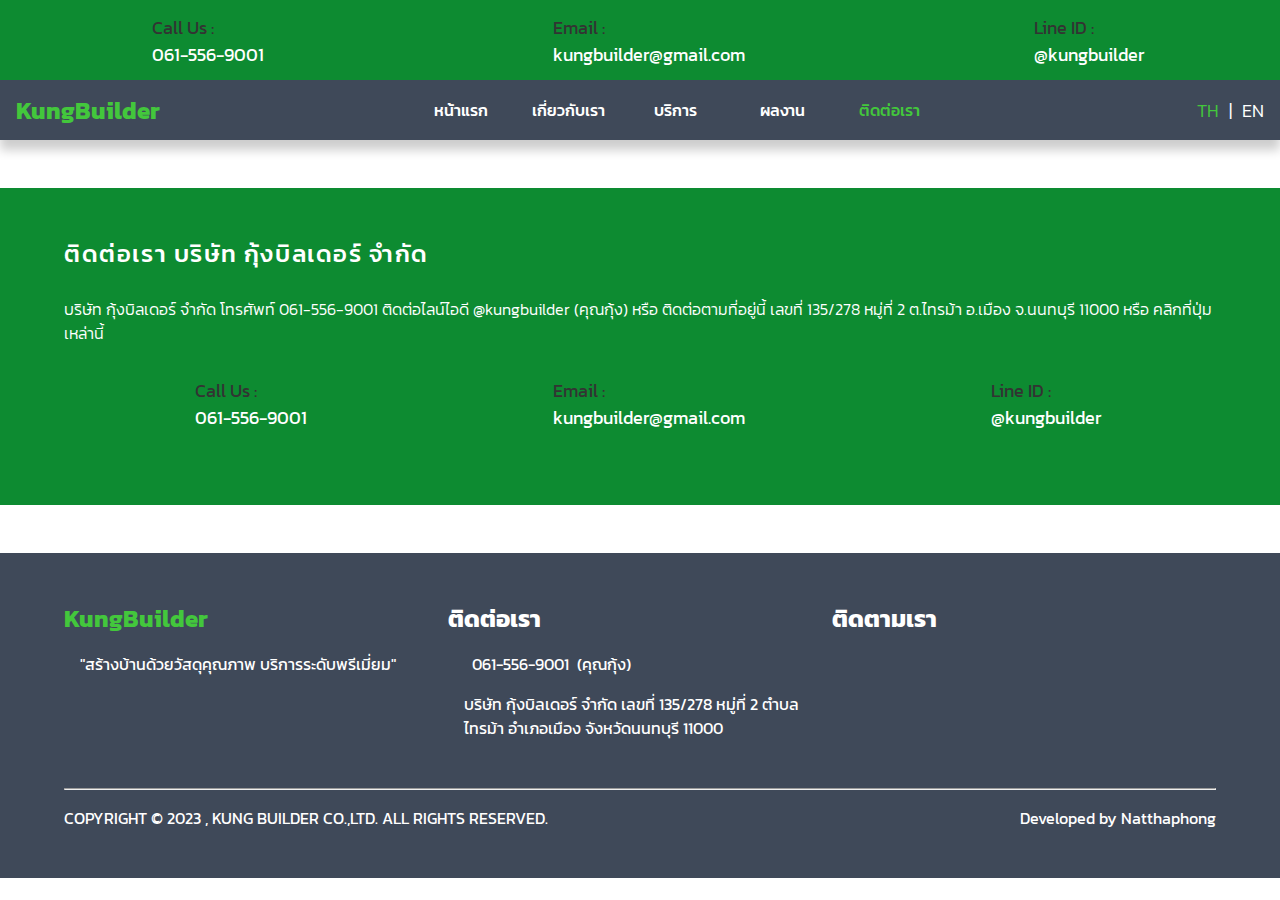
<file: component/contact.html>
<!DOCTYPE html>
<html lang="en">
<head>
    <meta charset="UTF-8">
    <meta name="viewport" content="width=device-width, initial-scale=1.0">

    <!-- custom css -->
    <link rel="stylesheet" href="../index.css">

    <!-- font-awesome icon -->
    <link rel="stylesheet" href="https://cdnjs.cloudflare.com/ajax/libs/font-awesome/6.3.0/css/all.min.css"
        integrity="sha512-SzlrxWUlpfuzQ+pcUCosxcglQRNAq/DZjVsC0lE40xsADsfeQoEypE+enwcOiGjk/bSuGGKHEyjSoQ1zVisanQ=="
        crossorigin="anonymous" referrerpolicy="no-referrer" />

    <!-- google font kanit -->
    <link rel="preconnect" href="https://fonts.googleapis.com">
    <link rel="preconnect" href="https://fonts.gstatic.com" crossorigin>
    <link href="https://fonts.googleapis.com/css2?family=Kanit:wght@300;500;700&display=swap" rel="stylesheet">

    <title>KungBuilder</title>
</head>
<body>

    <header>
        <!-- top contact on website -->
        <div class="top-contact">
            <div class="contact-con">
                <div class="contact-box">
                    <i class="fa-solid fa-phone"></i>
                    <div class="contact-content-top">
                        <p>Call Us :</p>
                        <button class="contact-btn" onclick="copyText('061-556-9001')">061-556-9001</button>
                    </div>
                </div>
                <div class="contact-box">
                    <i class="fa-regular fa-envelope"></i>
                    <div class="contact-content-top">
                        <p>Email :</p>
                        <button class="contact-btn"
                            onclick="copyText('kungbuilder@gmail.com')">kungbuilder@gmail.com</button>
                    </div>
                </div>
                <div class="contact-box">
                    <i class="fa-brands fa-line"></i>
                    <div class="contact-content-top">
                        <p>Line ID :</p>
                        <button class="contact-btn" onclick="copyText('@kungbuilder')">@kungbuilder</button>
                    </div>
                </div>
            </div>
        </div>
        <nav>
            <div class="nav-con">
                <a href="index.html">
                    <h1 class="logo">KungBuilder</h1>
                </a>
                <button class="menu-btn"><i class="fa-sharp fa-solid fa-bars"></i></i></button>
                <div class="navbar">
                    <div class="close-con"><button class="close-btn" onclick=""><i
                                class="fa-solid fa-xmark"></i></button></div>
                    <div class="nav-collaps">
                        <ul class="nav-ul">
                            <li><a href="../index.html" class="home">หน้าแรก</a></li>
                            <li><a href="./about.html" class="about">เกี่ยวกับเรา</a></li>
                            <li><a href="./service.html" class="service">บริการ</a></li>
                            <li><a href="./project.html" class="project">ผลงาน</a></li>
                            <li><a href="#" class="contact active">ติดต่อเรา</a></li>
                        </ul>
                    </div>
                    <div class="lang">
                        <button id="lang-th" class="lang-a active">TH</button>
                        <p>|</p>
                        <button id="lang-en" class="lang-a">EN</button>
                    </div>
                </div>
            </div>
        </nav>
    </header>

    <!-- section contact -->
    <section class="contact-section">
        <div class="contact-scon">
            <h2 class="contact-title">ติดต่อเรา บริษัท กุ้งบิลเดอร์ จำกัด</h2>
            <div class="contact-content">
                <p class="contact-p-one">บริษัท กุ้งบิลเดอร์ จำกัด โทรศัพท์ 061-556-9001 ติดต่อไลน์ไอดี @kungbuilder (คุณกุ้ง) หรือ ติดต่อตามที่อยู่นี้ เลขที่ 135/278 หมู่ที่ 2 ต.ไทรม้า อ.เมือง จ.นนทบุรี 11000 หรือ คลิกที่ปุ่มเหล่านี้
                </p>
            </div>
            <div class="top-contact">
                <div class="contact-con-two">
                    <div class="contact-box">
                        <i class="fa-solid fa-phone"></i>
                        <div class="contact-content-top">
                            <p>Call Us :</p>
                            <button class="contact-btn" onclick="copyText('061-556-9001')">061-556-9001</button>
                        </div>
                    </div>
                    <div class="contact-box">
                        <i class="fa-regular fa-envelope"></i>
                        <div class="contact-content-top">
                            <p>Email :</p>
                            <button class="contact-btn"
                                onclick="copyText('kungbuilder@gmail.com')">kungbuilder@gmail.com</button>
                        </div>
                    </div>
                    <div class="contact-box">
                        <i class="fa-brands fa-line"></i>
                        <div class="contact-content-top">
                            <p>Line ID :</p>
                            <button class="contact-btn" onclick="copyText('@kungbuilder')">@kungbuilder</button>
                        </div>
                    </div>
                </div>
        </div>
    </section>

    <!-- footer -->
    <footer>
        <div class="footer-con">
            <div class="footer-content">
                <div class="footer-one">
                    <h4 class="logo">KungBuilder</h4>
                    <p class="fcaption-company">"สร้างบ้านด้วยวัสดุคุณภาพ บริการระดับพรีเมี่ยม"</p>
                </div>
                <div class="footer-two">
                    <h4 class="ftwo-title">ติดต่อเรา</h4>
                    <div class="ftwo-contact-content">
                        <i class="fa-solid fa-phone"></i>
                        <button class="footer-num" onclick="copyText('061-556-9001')">061-556-9001</button>
                        <p class="num-name">(คุณกุ้ง)</p>
                    </div>
                    <p class="ftwo-address">
                        บริษัท กุ้งบิลเดอร์ จำกัด เลขที่ 135/278 หมู่ที่ 2 ตำบลไทรม้า อำเภอเมือง จังหวัดนนทบุรี 11000
                    </p>
                </div>
                <div class="footer-three">
                    <h4 class="fthree-title">ติดตามเรา</h4>
                    <div class="ficon-box">
                        <a class="footer-social" href="https://line.me/ti/p/~kungbuilder" target="_blank"><i class="fa-brands fa-line"></i></a>
                        <a class="footer-social" href="https://www.instagram.com/" target="_blank"><i class="fa-brands fa-instagram"></i></a>
                        <a class="footer-social" href="https://www.facebook.com/" target="_blank"><i class="fa-brands fa-square-facebook"></i></a>
                        <a class="footer-social" href="https://www.youtube.com/" target="_blank"><i class="fa-brands fa-youtube"></i></a>
                    </div>
                </div>
            </div>
            <hr>
            <div class="footer-bottom">
                <p>COPYRIGHT &copy; 2023 , KUNG BUILDER CO.,LTD. ALL RIGHTS RESERVED.</p>
                <p>Developed by Natthaphong</p>
            </div>
        </div>
    </footer>

    <!-- arrow back to top -->
    <a href="#" class="to-top">
        <i class="fa-solid fa-chevron-up"></i>
    </a>

    <!-- jquery -->
    <script src="https://code.jquery.com/jquery-3.6.4.js"
        integrity="sha256-a9jBBRygX1Bh5lt8GZjXDzyOB+bWve9EiO7tROUtj/E=" crossorigin="anonymous"></script>
    <!-- import jquerytranlate.js -->
    <script src="../js/jquerytranslate.js"></script>
    <!-- import index.js -->
    <script src="../js/index.js"></script>
</body>
</html>
</file>
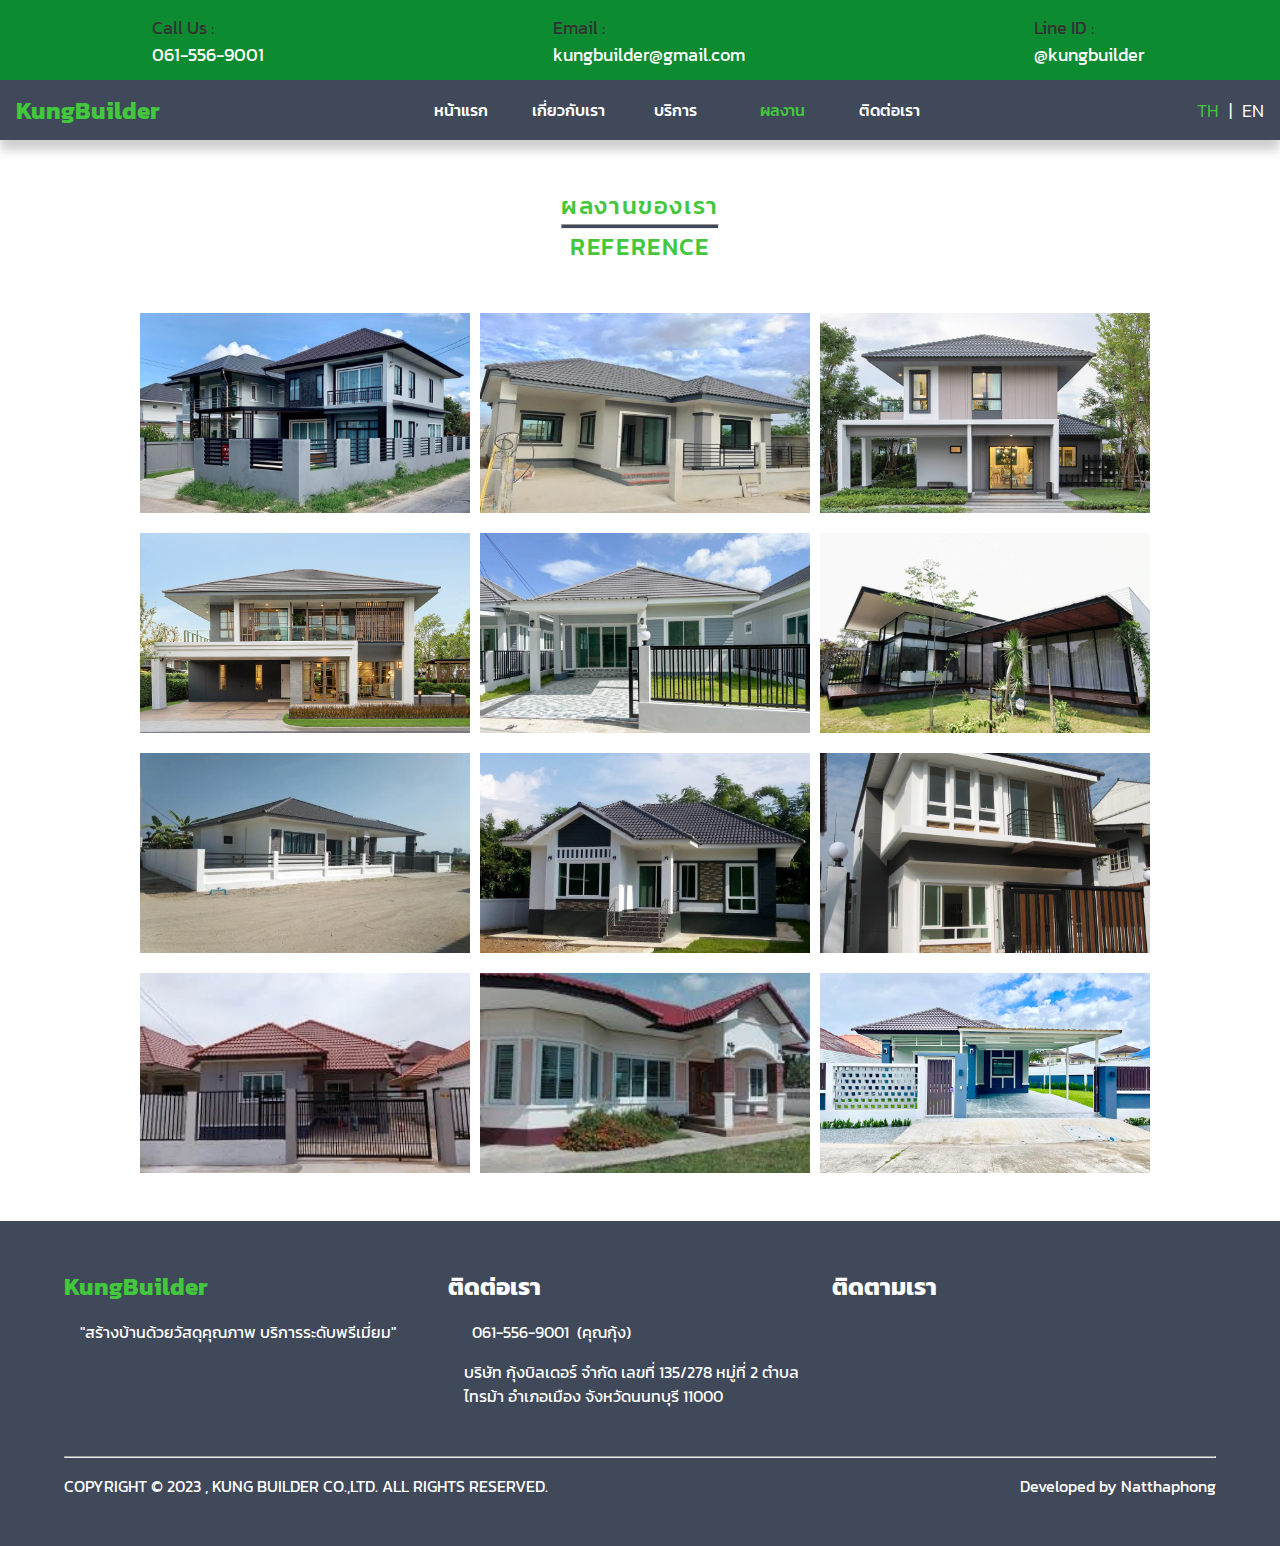
<file: component/project.html>
<!DOCTYPE html>
<html lang="en">
<head>
    <meta charset="UTF-8">
    <meta name="viewport" content="width=device-width, initial-scale=1.0">

    <!-- custom css -->
    <link rel="stylesheet" href="../index.css">

    <!-- font-awesome icon -->
    <link rel="stylesheet" href="https://cdnjs.cloudflare.com/ajax/libs/font-awesome/6.3.0/css/all.min.css"
        integrity="sha512-SzlrxWUlpfuzQ+pcUCosxcglQRNAq/DZjVsC0lE40xsADsfeQoEypE+enwcOiGjk/bSuGGKHEyjSoQ1zVisanQ=="
        crossorigin="anonymous" referrerpolicy="no-referrer" />

    <!-- google font kanit -->
    <link rel="preconnect" href="https://fonts.googleapis.com">
    <link rel="preconnect" href="https://fonts.gstatic.com" crossorigin>
    <link href="https://fonts.googleapis.com/css2?family=Kanit:wght@300;500;700&display=swap" rel="stylesheet">

    <title>KungBuilder</title>
</head>
<body>

    <header>
        <!-- top contact on website -->
        <div class="top-contact">
            <div class="contact-con">
                <div class="contact-box">
                    <i class="fa-solid fa-phone"></i>
                    <div class="contact-content-top">
                        <p>Call Us :</p>
                        <button class="contact-btn" onclick="copyText('061-556-9001')">061-556-9001</button>
                    </div>
                </div>
                <div class="contact-box">
                    <i class="fa-regular fa-envelope"></i>
                    <div class="contact-content-top">
                        <p>Email :</p>
                        <button class="contact-btn"
                            onclick="copyText('kungbuilder@gmail.com')">kungbuilder@gmail.com</button>
                    </div>
                </div>
                <div class="contact-box">
                    <i class="fa-brands fa-line"></i>
                    <div class="contact-content-top">
                        <p>Line ID :</p>
                        <button class="contact-btn" onclick="copyText('@kungbuilder')">@kungbuilder</button>
                    </div>
                </div>
            </div>
        </div>
        <nav>
            <div class="nav-con">
                <a href="index.html">
                    <h1 class="logo">KungBuilder</h1>
                </a>
                <button class="menu-btn"><i class="fa-sharp fa-solid fa-bars"></i></i></button>
                <div class="navbar">
                    <div class="close-con"><button class="close-btn" onclick=""><i
                                class="fa-solid fa-xmark"></i></button></div>
                    <div class="nav-collaps">
                        <ul class="nav-ul">
                            <li><a href="../index.html" class="home">หน้าแรก</a></li>
                            <li><a href="./about.html" class="about">เกี่ยวกับเรา</a></li>
                            <li><a href="./service.html" class="service">บริการ</a></li>
                            <li><a href="#" class="project active">ผลงาน</a></li>
                            <li><a href="./contact.html" class="contact">ติดต่อเรา</a></li>
                        </ul>
                    </div>
                    <div class="lang">
                        <button id="lang-th" class="lang-a active">TH</button>
                        <p>|</p>
                        <button id="lang-en" class="lang-a">EN</button>
                    </div>
                </div>
            </div>
        </nav>
    </header>

    <section class="reference-section">
        <div class="reference-con">
            <div class="reference-top">
                <h2 class="reference-title">ผลงานของเรา</h2>
                <hr>
                <h2 class="reference-title">REFERENCE</h2>
            </div>
            <div class="reference-img-con">
                <div class="reference-img">
                    <img src="../image/ImageGallery/reference1.jpeg" onclick="openModal();currentSlide(1)"
                        class="hover-shadow">
                </div>
                <div class="reference-img">
                    <img src="../image/ImageGallery/reference2.jpg" onclick="openModal();currentSlide(2)"
                        class="hover-shadow">
                </div>
                <div class="reference-img">
                    <img src="../image/ImageGallery/reference3.jpg" onclick="openModal();currentSlide(3)"
                        class="hover-shadow">
                </div>
                <div class="reference-img">
                    <img src="../image/ImageGallery/reference4.jpg" onclick="openModal();currentSlide(4)"
                        class="hover-shadow">
                </div>
                <div class="reference-img">
                    <img src="../image/ImageGallery/reference5.jpg" onclick="openModal();currentSlide(5)"
                        class="hover-shadow">
                </div>
                <div class="reference-img">
                    <img src="../image/ImageGallery/reference6.jpeg" onclick="openModal();currentSlide(6)"
                        class="hover-shadow">
                </div>
                <div class="reference-img">
                    <img src="../image/ImageGallery/reference7.jpg" onclick="openModal();currentSlide(7)"
                        class="hover-shadow">
                </div>
                <div class="reference-img">
                    <img src="../image/ImageGallery/reference8.jpg" onclick="openModal();currentSlide(8)"
                        class="hover-shadow">
                </div>
                <div class="reference-img">
                    <img src="../image/ImageGallery/reference9.jpg" onclick="openModal();currentSlide(9)"
                        class="hover-shadow">
                </div>
                <div class="reference-img">
                    <img src="../image/ImageGallery/reference10.jpg" onclick="openModal();currentSlide(10)"
                        class="hover-shadow">
                </div>
                <div class="reference-img">
                    <img src="../image/ImageGallery/reference11.jpg" onclick="openModal();currentSlide(11)"
                        class="hover-shadow">
                </div>
                <div class="reference-img">
                    <img src="../image/ImageGallery/reference12.jpg" onclick="openModal();currentSlide(12)"
                        class="hover-shadow">
                </div>
            </div>
        </div>
        <div id="myModal" class="modal">
            <span class="close" onclick="closeModal()"><i class="fa-solid fa-xmark"></i></span>
            <div class="modal-content">
                <div class="mySlides">
                    <div class="numbertext">1 / 12</div>
                    <img src="../image/ImageGallery/reference1.jpeg">
                    <div class="caption-container">
                        <p class="caption">บ้านคุณเอ๋ เจดีย์</p>
                    </div>
                </div>
                <div class="mySlides">
                    <div class="numbertext">2 / 12</div>
                    <img src="../image/ImageGallery/reference2.jpg">
                    <div class="caption-container">
                        <p class="caption">บ้านคุณตี๋ ดีใจ</p>
                    </div>
                </div>
                <div class="mySlides">
                    <div class="numbertext">3 / 12</div>
                    <img src="../image/ImageGallery/reference3.jpg">
                    <div class="caption-container">
                        <p class="caption">บ้านคุณเอ็ม เต็มที่</p>
                    </div>
                </div>
                <div class="mySlides">
                    <div class="numbertext">4 / 12</div>
                    <img src="../image/ImageGallery/reference4.jpg">
                    <div class="caption-container">
                        <p class="caption">บ้านคุณเอ บีซี</p>
                    </div>
                </div>
                <div class="mySlides">
                    <div class="numbertext">5 / 12</div>
                    <img src="../image/ImageGallery/reference5.jpg">
                    <div class="caption-container">
                        <p class="caption">บ้านคุณดี ใจใหญ่</p>
                    </div>
                </div>
                <div class="mySlides">
                    <div class="numbertext">6 / 12</div>
                    <img src="../image/ImageGallery/reference6.jpeg">
                    <div class="caption-container">
                        <p class="caption">บ้านคุณเจ ชนาทิป</p>
                    </div>
                </div>
                <div class="mySlides">
                    <div class="numbertext">7 / 12</div>
                    <img src="../image/ImageGallery/reference7.jpg">
                    <div class="caption-container">
                        <p class="caption">บ้านคุณกก การเขียน</p>
                    </div>
                </div>
                <div class="mySlides">
                    <div class="numbertext">8 / 12</div>
                    <img src="../image/ImageGallery/reference8.jpg">
                    <div class="caption-container">
                        <p class="caption">บ้านคุณวายุ คีรี</p>
                    </div>
                </div>
                <div class="mySlides">
                    <div class="numbertext">9 / 12</div>
                    <img src="../image/ImageGallery/reference9.jpg">
                    <div class="caption-container">
                        <p class="caption">บ้านคุณไนซ์ วานร</p>
                    </div>
                </div>
                <div class="mySlides">
                    <div class="numbertext">10 / 12</div>
                    <img src="../image/ImageGallery/reference10.jpg">
                    <div class="caption-container">
                        <p class="caption">บ้านคุณอาร์ม นายทุน</p>
                    </div>
                </div>
                <div class="mySlides">
                    <div class="numbertext">11 / 12</div>
                    <img src="../image/ImageGallery/reference11.jpg">
                    <div class="caption-container">
                        <p class="caption">บ้านคุณเก๋ มานะ</p>
                    </div>
                </div>
                <div class="mySlides">
                    <div class="numbertext">12 / 12</div>
                    <img src="../image/ImageGallery/reference12.jpg">
                    <div class="caption-container">
                        <p class="caption">บ้านคุณสุดา มานี</p>
                    </div>
                </div>

                <!-- Next/previous controls -->
                <a class="prev" onclick="plusSlides(-1)">&#10094;</a>
                <a class="next" onclick="plusSlides(1)">&#10095;</a>
            </div>
    </section>

    <!-- footer -->
    <footer>
        <div class="footer-con">
            <div class="footer-content">
                <div class="footer-one">
                    <h4 class="logo">KungBuilder</h4>
                    <p class="fcaption-company">"สร้างบ้านด้วยวัสดุคุณภาพ บริการระดับพรีเมี่ยม"</p>
                </div>
                <div class="footer-two">
                    <h4 class="ftwo-title">ติดต่อเรา</h4>
                    <div class="ftwo-contact-content">
                        <i class="fa-solid fa-phone"></i>
                        <button class="footer-num" onclick="copyText('061-556-9001')">061-556-9001</button>
                        <p class="num-name">(คุณกุ้ง)</p>
                    </div>
                    <p class="ftwo-address">
                        บริษัท กุ้งบิลเดอร์ จำกัด เลขที่ 135/278 หมู่ที่ 2 ตำบลไทรม้า อำเภอเมือง จังหวัดนนทบุรี 11000
                    </p>
                </div>
                <div class="footer-three">
                    <h4 class="fthree-title">ติดตามเรา</h4>
                    <div class="ficon-box">
                        <a class="footer-social" href="https://line.me/ti/p/~kungbuilder" target="_blank"><i class="fa-brands fa-line"></i></a>
                        <a class="footer-social" href="https://www.instagram.com/" target="_blank"><i class="fa-brands fa-instagram"></i></a>
                        <a class="footer-social" href="https://www.facebook.com/" target="_blank"><i class="fa-brands fa-square-facebook"></i></a>
                        <a class="footer-social" href="https://www.youtube.com/" target="_blank"><i class="fa-brands fa-youtube"></i></a>
                    </div>
                </div>
            </div>
            <hr>
            <div class="footer-bottom">
                <p>COPYRIGHT &copy; 2023 , KUNG BUILDER CO.,LTD. ALL RIGHTS RESERVED.</p>
                <p>Developed by Natthaphong</p>
            </div>
        </div>
    </footer>

    <!-- arrow back to top -->
    <a href="#" class="to-top">
        <i class="fa-solid fa-chevron-up"></i>
    </a>

    <!-- jquery -->
    <script src="https://code.jquery.com/jquery-3.6.4.js"
        integrity="sha256-a9jBBRygX1Bh5lt8GZjXDzyOB+bWve9EiO7tROUtj/E=" crossorigin="anonymous"></script>
    <!-- import jquerytranlate.js -->
    <script src="../js/jquerytranslate.js"></script>
    <!-- import index.js -->
    <script src="../js/index.js"></script>
</body>
</html>
</file>
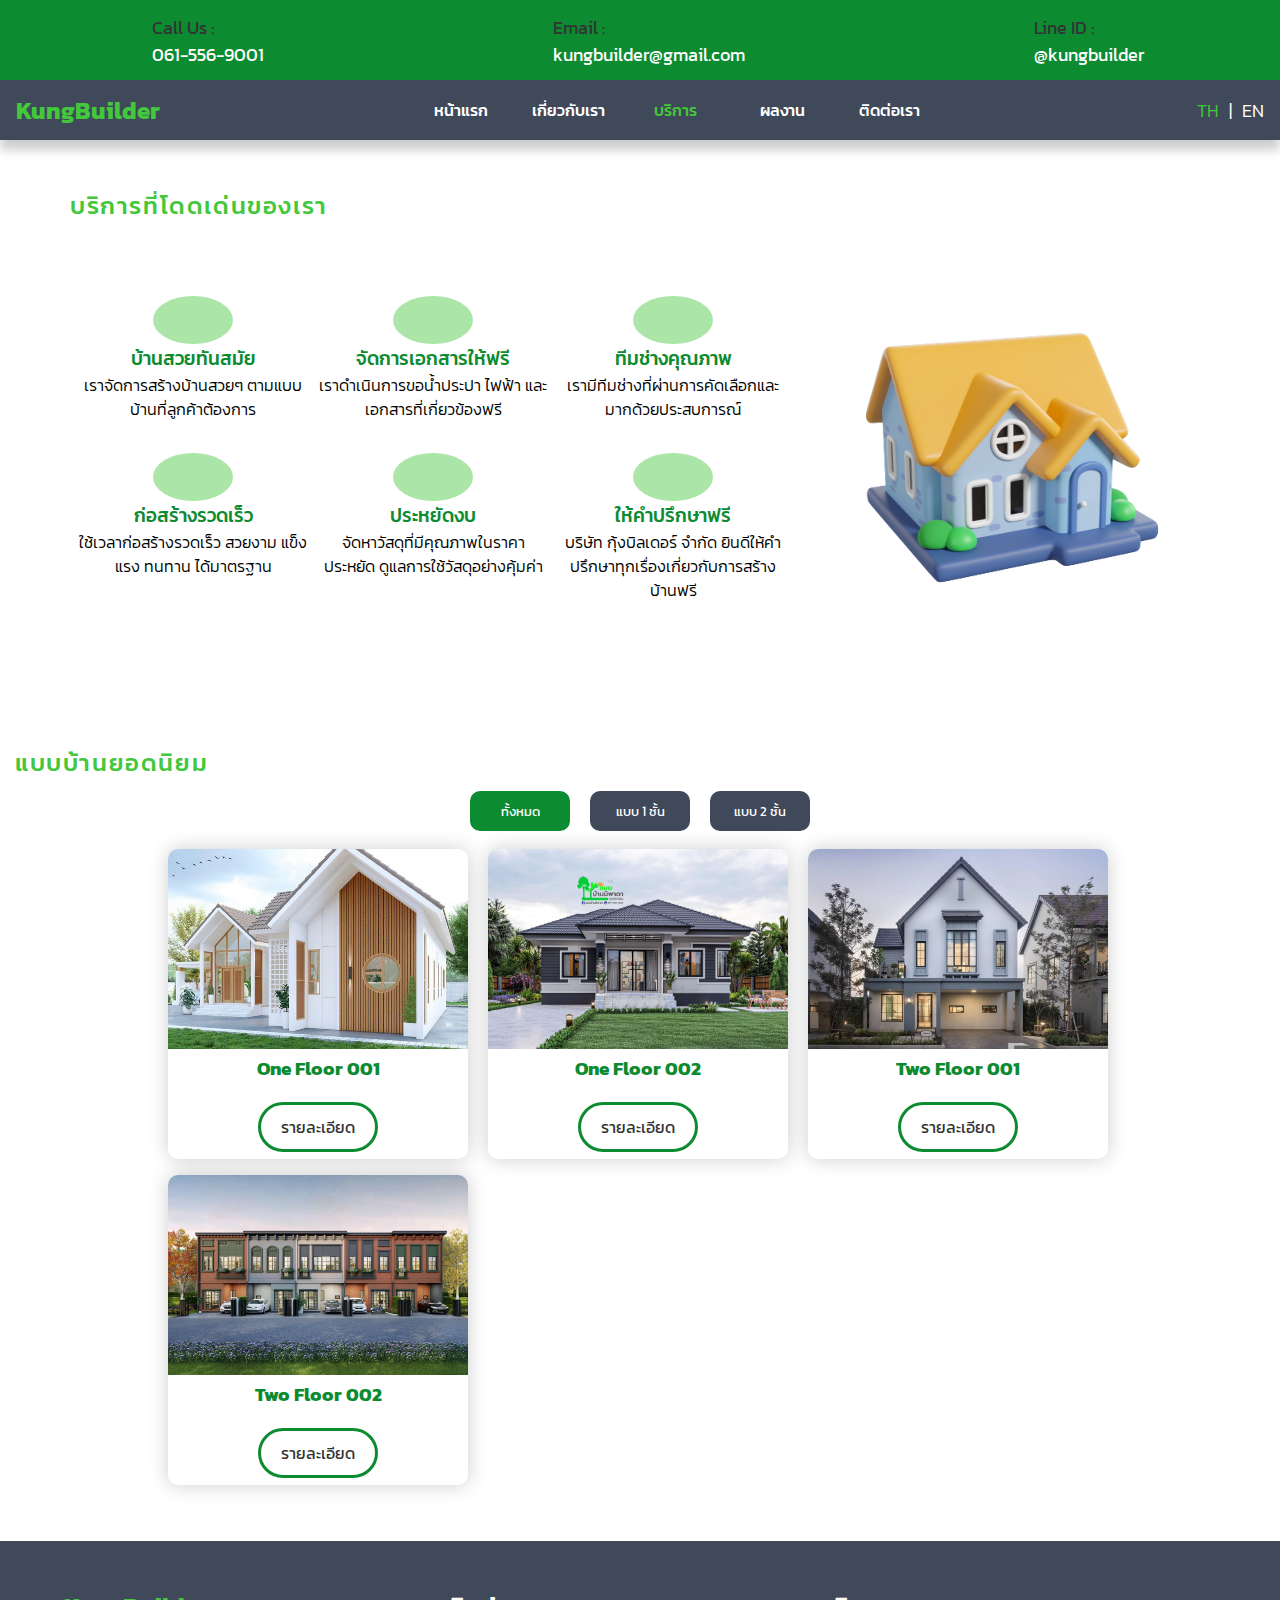
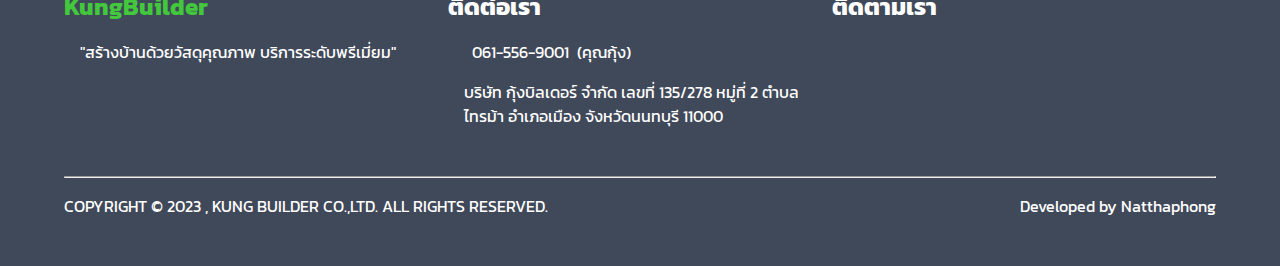
<file: component/service.html>
<!DOCTYPE html>
<html lang="en">
<head>
    <meta charset="UTF-8">
    <meta name="viewport" content="width=device-width, initial-scale=1.0">

    <!-- custom css -->
    <link rel="stylesheet" href="../index.css">

    <!-- font-awesome icon -->
    <link rel="stylesheet" href="https://cdnjs.cloudflare.com/ajax/libs/font-awesome/6.3.0/css/all.min.css"
        integrity="sha512-SzlrxWUlpfuzQ+pcUCosxcglQRNAq/DZjVsC0lE40xsADsfeQoEypE+enwcOiGjk/bSuGGKHEyjSoQ1zVisanQ=="
        crossorigin="anonymous" referrerpolicy="no-referrer" />

    <!-- google font kanit -->
    <link rel="preconnect" href="https://fonts.googleapis.com">
    <link rel="preconnect" href="https://fonts.gstatic.com" crossorigin>
    <link href="https://fonts.googleapis.com/css2?family=Kanit:wght@300;500;700&display=swap" rel="stylesheet">

    <title>KungBuilder</title>
</head>
<body>

    <header>
        <!-- top contact on website -->
        <div class="top-contact">
            <div class="contact-con">
                <div class="contact-box">
                    <i class="fa-solid fa-phone"></i>
                    <div class="contact-content-top">
                        <p>Call Us :</p>
                        <button class="contact-btn" onclick="copyText('061-556-9001')">061-556-9001</button>
                    </div>
                </div>
                <div class="contact-box">
                    <i class="fa-regular fa-envelope"></i>
                    <div class="contact-content-top">
                        <p>Email :</p>
                        <button class="contact-btn"
                            onclick="copyText('kungbuilder@gmail.com')">kungbuilder@gmail.com</button>
                    </div>
                </div>
                <div class="contact-box">
                    <i class="fa-brands fa-line"></i>
                    <div class="contact-content-top">
                        <p>Line ID :</p>
                        <button class="contact-btn" onclick="copyText('@kungbuilder')">@kungbuilder</button>
                    </div>
                </div>
            </div>
        </div>
        <nav>
            <div class="nav-con">
                <a href="index.html">
                    <h1 class="logo">KungBuilder</h1>
                </a>
                <button class="menu-btn"><i class="fa-sharp fa-solid fa-bars"></i></i></button>
                <div class="navbar">
                    <div class="close-con"><button class="close-btn" onclick=""><i
                                class="fa-solid fa-xmark"></i></button></div>
                    <div class="nav-collaps">
                        <ul class="nav-ul">
                            <li><a href="../index.html" class="home">หน้าแรก</a></li>
                            <li><a href="./about.html" class="about">เกี่ยวกับเรา</a></li>
                            <li><a href="#" class="service active">บริการ</a></li>
                            <li><a href="./project.html" class="project">ผลงาน</a></li>
                            <li><a href="./contact.html" class="contact">ติดต่อเรา</a></li>
                        </ul>
                    </div>
                    <div class="lang">
                        <button id="lang-th" class="lang-a active">TH</button>
                        <p>|</p>
                        <button id="lang-en" class="lang-a">EN</button>
                    </div>
                </div>
            </div>
        </nav>
    </header>

    <!-- service-section -->
    <section class="service-section">
        <div class="service-con">
            <div class="service-title-box">
                <h2 class="service-title">บริการที่โดดเด่นของเรา</h2>
            </div>
            <div class="service-content-box">
                <div class="service-cart-box">
                    <div class="service-card">
                        <div class="service-icon">
                            <i class="fa-solid fa-house-circle-check"></i>
                        </div>
                        <div class="service-content">
                            <h3 class="service-h3-one">บ้านสวยทันสมัย</h3>
                            <p class="service-ct-one">เราจัดการสร้างบ้านสวยๆ ตามแบบบ้านที่ลูกค้าต้องการ</p>
                        </div>
                    </div>
                    <div class="service-card">
                        <div class="service-icon">
                            <i class="fa-regular fa-lightbulb"></i>
                        </div>
                        <div class="service-content">
                            <h3 class="service-h3-two">จัดการเอกสารให้ฟรี</h3>
                            <p class="service-ct-two">เราดำเนินการขอน้ำประปา ไฟฟ้า และเอกสารที่เกี่ยวข้องฟรี</p>
                        </div>
                    </div>
                    <div class="service-card">
                        <div class="service-icon">
                            <i class="fa-solid fa-user"></i>
                        </div>
                        <div class="service-content">
                            <h3 class="service-h3-three">ทีมช่างคุณภาพ</h3>
                            <p class="service-ct-three">เรามีทีมช่างที่ผ่านการคัดเลือกและมากด้วยประสบการณ์</p>
                        </div>
                    </div>
                    <div class="service-card">
                        <div class="service-icon">
                            <i class="fa-solid fa-screwdriver-wrench"></i>
                        </div>
                        <div class="service-content">
                            <h3 class="service-h3-four">ก่อสร้างรวดเร็ว</h3>
                            <p class="service-ct-four">ใช้เวลาก่อสร้างรวดเร็ว สวยงาม แข็งแรง ทนทาน ได้มาตรฐาน</p>
                        </div>
                    </div>
                    <div class="service-card">
                        <div class="service-icon">
                            <i class="fa-solid fa-piggy-bank"></i>
                        </div>
                        <div class="service-content">
                            <h3 class="service-h3-five">ประหยัดงบ</h3>
                            <p class="service-ct-five">จัดหาวัสดุที่มีคุณภาพในราคาประหยัด ดูแลการใช้วัสดุอย่างคุ้มค่า
                            </p>
                        </div>
                    </div>
                    <div class="service-card">
                        <div class="service-icon">
                            <i class="fa-solid fa-phone-volume"></i>
                        </div>
                        <div class="service-content">
                            <h3 class="service-h3-six">ให้คำปรึกษาฟรี</h3>
                            <p class="service-ct-six">บริษัท กุ้งบิลเดอร์ จำกัด ยินดีให้คำปรึกษาทุกเรื่องเกี่ยวกับการสร้างบ้านฟรี</p>
                        </div>
                    </div>
                </div>
                <div class="service-img">
                    <img src="../image/servicebg.png" alt="service">
                </div>
            </div>
        </div>
    </section>

    <!-- project section -->
    <section class="project-section">
        <div class="project-con">
            <div class="project-top">
                <h2 class="project-title">แบบบ้านยอดนิยม</h2>
                <div class="filter-btn">
                    <button id="btn-all-1" class="btn active" onclick="filterManager1.filterSelection('all', 'filterService')">ทั้งหมด</button>
                    <button id="btn-onef-1" class="btn" onclick="filterManager1.filterSelection('one', 'filterService')">แบบ 1 ชั้น</button>
                    <button id="btn-twof-1" class="btn" onclick="filterManager1.filterSelection('two', 'filterService')">แบบ 2 ชั้น</button>
                </div>
            </div>
            <div class="project-bottom">
                <div class="house filterService one">
                    <div class="project-img">
                        <img src="../image/one-floor1_1.jpg" alt="one-floor1_1">
                    </div>
                    <div class="project-name">
                        <h3>One Floor 001</h3>
                    </div>
                    <div class="project-btn">
                        <a href="houseModel.html" class="project-detail" id="one-floor-001s">รายละเอียด</a>
                    </div>
                </div>
                <div class="house filterService one">
                    <div class="project-img">
                        <img src="../image/one-floor2_1.jpg" alt="one-floor2_1">
                    </div>
                    <div class="project-name">
                        <h3>One Floor 002</h3>
                    </div>
                    <div class="project-btn">
                        <a href="houseModel.html" class="project-detail" id="one-floor-002s">รายละเอียด</a>
                    </div>
                </div>
                <div class="house filterService two">
                    <div class="project-img">
                        <img src="../image/two-floor1_1.jpg" alt="two-floor1_1">
                    </div>
                    <div class="project-name">
                        <h3>Two Floor 001</h3>
                    </div>
                    <div class="project-btn">
                        <a href="houseModel.html" class="project-detail" id="two-floor-001s">รายละเอียด</a>
                    </div>
                </div>
                <div class="house filterService two">
                    <div class="project-img">
                        <img src="../image/two-floor2_1.jpg" alt="two-floor2_1">
                    </div>
                    <div class="project-name">
                        <h3>Two Floor 002</h3>
                    </div>
                    <div class="project-btn">
                        <a href="houseModel.html" class="project-detail" id="two-floor-002s">รายละเอียด</a>
                    </div>
                </div>
            </div>
        </div>
    </section>

    <!-- footer -->
    <footer>
        <div class="footer-con">
            <div class="footer-content">
                <div class="footer-one">
                    <h4 class="logo">KungBuilder</h4>
                    <p class="fcaption-company">"สร้างบ้านด้วยวัสดุคุณภาพ บริการระดับพรีเมี่ยม"</p>
                </div>
                <div class="footer-two">
                    <h4 class="ftwo-title">ติดต่อเรา</h4>
                    <div class="ftwo-contact-content">
                        <i class="fa-solid fa-phone"></i>
                        <button class="footer-num" onclick="copyText('061-556-9001')">061-556-9001</button>
                        <p class="num-name">(คุณกุ้ง)</p>
                    </div>
                    <p class="ftwo-address">
                        บริษัท กุ้งบิลเดอร์ จำกัด เลขที่ 135/278 หมู่ที่ 2 ตำบลไทรม้า อำเภอเมือง จังหวัดนนทบุรี 11000
                    </p>
                </div>
                <div class="footer-three">
                    <h4 class="fthree-title">ติดตามเรา</h4>
                    <div class="ficon-box">
                        <a class="footer-social" href="https://line.me/ti/p/~kungbuilder" target="_blank"><i class="fa-brands fa-line"></i></a>
                        <a class="footer-social" href="https://www.instagram.com/" target="_blank"><i class="fa-brands fa-instagram"></i></a>
                        <a class="footer-social" href="https://www.facebook.com/" target="_blank"><i class="fa-brands fa-square-facebook"></i></a>
                        <a class="footer-social" href="https://www.youtube.com/" target="_blank"><i class="fa-brands fa-youtube"></i></a>
                    </div>
                </div>
            </div>
            <hr>
            <div class="footer-bottom">
                <p>COPYRIGHT &copy; 2023 , KUNG BUILDER CO.,LTD. ALL RIGHTS RESERVED.</p>
                <p>Developed by Natthaphong</p>
            </div>
        </div>
    </footer>

    <!-- arrow back to top -->
    <a href="#" class="to-top">
        <i class="fa-solid fa-chevron-up"></i>
    </a>

    <!-- import filter.js -->
    <script src="../js/filter.js"></script>
    <!-- jquery -->
    <script src="https://code.jquery.com/jquery-3.6.4.js"
        integrity="sha256-a9jBBRygX1Bh5lt8GZjXDzyOB+bWve9EiO7tROUtj/E=" crossorigin="anonymous"></script>
    <!-- import houseModel.js -->
    <script src="../js/houseModel.js"></script>
    <!-- import jquerytranlate.js -->
    <script src="../js/jquerytranslate.js"></script>
    <!-- import index.js -->
    <script src="../js/index.js"></script>
</body>
</html>
</file>
<file: index.css>
/* reset */
* {
    margin: 0;
    padding: 0;
    box-sizing: border-box;
    text-decoration: none;
    list-style: none;
    scroll-behavior: smooth;
    font-family: 'Kanit', sans-serif;
}

/* root */
:root {
    /* color */
    --primary-color: #0d8b31;
    --second-color: #43c73c;
    --color-white: #fff;
    --color-almost-black: #3f4959;
    --color-Carbon: #333333;
}

/* massage alert copytext */
.alert-box {
    position: fixed;
    top: 50%;
    left: 50%;
    transform: translate(-50%, -50%);
    background-color: var(--color-white);
    padding: 10px;
    border: 1px solid var(--color-Carbon);
    border-radius: 5px;
    box-shadow: 0px 0px 10px rgba(0, 0, 0, 0.5);
    opacity: 0; /* โปร่งใส */
    transition: opacity 0.5s ease-in-out; /* ใช้เวลา 1 วินาทีในการเปลี่ยนค่า opacity อย่างราบรื่น */
}

.alert-box.show {
    opacity: 1; /* เปลี่ยน opacity ให้แสดงออกมาเมื่อมีคลาส 'show' */
    z-index: 999;
}

.alert-box.hide {
    opacity: 0; /* เปลี่ยน opacity เพื่อให้หายไปเมื่อมีคลาส 'hide' */
}

/* top contact on website */
header{
    width: 100%;
    height: 140px;
}

.top-contact{
    width: 100%;
    height: 80px;
    display: block;
    background-color: var(--primary-color);
}

.contact-con{
    width: 100%;
    height: 100%;
    display: flex;
    flex-direction: column;
    align-items: center;
    justify-content: center;
}

.contact-box{
    width: auto;
    display: flex;
}

.contact-box i{
    font-size: 16px;
    display: flex;
    align-items: center;
    color: var(--color-white);
    margin-right: 0.5rem;
}

.contact-content-top{
    display: flex;
}
.contact-content-top p{
    font-size: 16px;
    color: var(--color-Carbon);
    margin-right: 0.5rem;
}

.contact-btn{
    height: 24px;
    font-size: 16px;
    color: var(--color-white);
    background: none;
    border: none;
    cursor: pointer;
}

.contact-btn:hover{
    color: var(--second-color);
}

/* navbar */
nav{
    width: 100%;
    height: 60px;
    background: var(--color-almost-black);
    box-shadow: 0 10px 10px rgba(0, 0, 0, 0.2);
}
/* เปลี่ยนเป็น sticky เมื่อ scoll หน้าจอถึงกำหนด */
nav.sticky{
    z-index: 999;
    position: fixed;
    top: 0;
    left: 0;
    box-shadow: 0 10px 10px rgba(0, 0, 0, 0.2);
}
/* กล่องบรรจุ menu */
.nav-con{
    width: 100%;
    height: 100%;
    position: relative;
    display: flex;
    align-items: center;
    justify-content: space-between;
    padding: 0 1rem;
}


.logo{
    font-size: 24px;
    font-weight: bold;
    color: var(--second-color);
}
/* ปุ่ม burger menu */
.menu-btn{
    width: auto;
    height: auto;
    display: block;
    background: transparent;
    border: none;
    cursor: pointer;
}
/* icon burger menu */
.menu-btn i{
    font-size: 2rem;
    font-weight: 700;
    color: var(--color-white);
    transition: 500ms ease-in-out;
}

.menu-btn i:hover{
    color: var(--second-color);
}

.menu-btn.active{
    display: none;
}

.navbar{
    z-index: 999;
    width: 50%;
    height: 100vh;
    position: fixed;
    top: 80px;
    right: -100%;
    display: block;
    background: var(--color-almost-black);
    padding: 0.8rem 1rem;
    transition: 0.1s ease-in-out;
    opacity: 0;
}

.navbar.active{
    right: 0;
    opacity: 1;
}

.navbar.special{
    top: 0;
    transition: 0s ease-in-out;
}

.close-con {
    width: 100%;
    height: auto;
    display: flex;
    justify-content: end;
    margin-bottom: 15px;
}

.close-btn {
    background: transparent;
    border: none;
    cursor: pointer;
    padding: 0 0.2rem;
}

.close-btn i {
    font-size: 2rem;
    font-weight: 700;
    color: var(--color-white);
    transition: 500ms ease-in-out;
}

.close-btn i:hover {
    color: var(--second-color);
    transform: rotate(180deg);
}

.nav-collaps ul li {
    width: 100%;
    height: 40px;
    position: relative;
    display: flex;
    justify-content: center;
    align-items: center;
}

.nav-collaps ul li::after {
    content: '';
    width: 0;
    height: 3px;
    position: absolute;
    bottom: 0;
    left: 50%;
    background: var(--second-color);
    background: linear-gradient(to right, var(--primary-color), var(--second-color), var(--primary-color));
    border-radius: 10px;
    transition: all 500ms ease;
}

.nav-collaps ul li:hover::after {
    width: 80%;
    left: 10%;
}

.nav-collaps ul li a {
    font-size: 16px;
    font-weight: 500;
    color: var(--color-white);
    transition: all 500ms ease;
}

.nav-collaps ul li a.active {
    color: var(--second-color);
}

.lang {
    width: 100%;
    height: auto;
    position: fixed;
    bottom: 10px;
    display: flex;
    gap: 10px;
}

.lang p {
    font-size: 18px;
    font-weight: 300;
    color: var(--color-white);
}

.lang-a {
    font-size: 18px;
    font-weight: 300;
    position: relative;
    color: var(--color-white);
    background: transparent;
    border: none;
    cursor: pointer;
}

.lang-a::after {
    content: '';
    width: 0;
    height: 3px;
    position: absolute;
    bottom: 0;
    left: 50%;
    background: var(--second-color);
    background: linear-gradient(to right, var(--primary-color), var(--second-color), var(--primary-color));
    border-radius: 10px;
    transition: all 500ms ease;
}

.lang-a:hover::after {
    width: 100%;
    left: 0;
}

.lang-a.active {
    color: var(--second-color);
}

/* back to top */
.to-top {
    width: 50px;
    height: 50px;
    position: fixed;
    bottom: 16px;
    right: 32px;
    display: flex;
    align-items: center;
    justify-content: center;
    background: rgba(255, 255, 255, 0.4);
    border-radius: 50%;
    font-size: 32px;
    color: var(--color-Carbon);
    pointer-events: none;
    z-index: 999;
    opacity: 0;
    transition: all 0.4s ease;
}
/* เมื่อถึงความสูงที่กำหนด */
.to-top.active {
    bottom: 32px;
    pointer-events: auto;
    opacity: 1;
}

.to-top.active:hover {
    color: var(--second-color);
}

.hero-image{
    width: 100%;
    height: 80vh;
}

.carousel{
    width: 100%;
    height: 100%;
    position: relative;
    overflow: hidden;
}

.carousel-slide{
    width: 100%;
    height: 100%;
    position: absolute;
    opacity: 0; /* ซ่อนภาพทั้งหมด */
    transition: opacity 0.5s ease-in-out; /* เพิ่ม transition effect */
}
  
.carousel-slide.active{
    opacity: 1; /* แสดงภาพที่ถูกเลือก */
}
  
.carousel-slide img{
    width: 100%;
    height: 100%;
    object-fit: cover;
}

.carousel-slide::before{
    content: '';
    width: 100%;
    height: 100%;
    position: absolute;
    background-color: rgba(0, 0, 0, 0.4);
    z-index: 1;
}
  
/* ส่วนของข้อความบนภาพ */
.image-content{
    width: 100%;
    position: absolute;
    top: 50%;
    left: 50%;
    display: flex;
    flex-direction: column;
    align-items: center;
    transform: translate(-50%, -50%);
    z-index: 5;
}

.image-content h2 {
    font-size: 32px;
    font-weight: 600;
    text-align: center;
    color: var(--second-color);
}

p.text {
    font-size: 18px;
    font-weight: 400;
    text-align: center;
    color: var(--color-white);
}

a.button {
    width: 150px;
    display: block;
    text-align: center;
    padding: 10px 20px;
    border-radius: 25px;
    color: var(--color-Carbon);
    background: var(--color-white);
    margin-top: 75px;
    transition: all 0.3s ease;
}

a.button:hover {
    color: var(--color-white);
    background-color: var(--primary-color);
}
  
/* ส่วนของปุ่ม Previous และ Next */
.button{
    position: absolute;
    display: flex;
    justify-content: space-between;
    top: 60%;
    transform: translateY(-50%);
    width: 100%;
    text-align: center;
    z-index: 10;
}
  
.button button{
    color: var(--color-white);
    background: transparent;
    border: none;
    cursor: pointer;
    padding: 10px 20px;
    font-size: 24px;
    border-radius: 5px;
}

.button button:hover{
    color: var(--second-color);
    background-color: rgba(0, 0, 0, 0.3);
}
  
/* ส่วนของ dot */
.dots{
    position: absolute;
    bottom: 20px;
    left: 50%;
    transform: translateX(-50%);
    list-style-type: none;
    padding: 0;
    text-align: center;
    z-index: 10;
}
  
.dots li{
    display: inline-block;
    margin: 0 5px;
    width: 10px;
    height: 10px;
    border-radius: 50%;
    background-color: #bbb;
    cursor: pointer;
}
  
.dots li.active{
    background-color: var(--second-color);
}
/* ส่วน about ที่เกี่ยวบริษัท */
.about-section{
    width: 100%;
}

.about-top-con{
    width: 100%;
    margin: 3rem 0;
}

.about-heading{
    width: 100%;
    margin: 1rem 0;
    text-align: center;
}

.company-name{
    font-size: 24px;
    font-weight: 700;
    color: var(--primary-color);
}

.caption-company{
    font-size: 16px;
    font-weight: 500;
    color: var(--color-Carbon);
}

.about-cart-con{
    width: auto;
    height: auto;
    display: grid;
    grid-template-columns: repeat(auto-fit, 20rem);
    justify-content: center;
    align-content: center;
}

.about-cart{
    width: 300px;
    height: 450px;
    border-radius: 10px;
    overflow: hidden;
    margin: 0.5rem;
    box-shadow: 0 0 20px rgba(0, 0, 0, 0.2);
}

.cart-image{
    width: 100%;
    height: 65%;
    position: relative;
}

.about-cart:not(:last-child) .cart-image img{
    width: auto;
    height: 100%;
}

.about-cart:last-child .cart-image img{
    width: auto;
    height: 100%;
    position: absolute;
    left: -50px;
}

.about-cart h3{
    font-size: 1.17em;
    font-weight: 700;
    color: var(--primary-color);
    text-align: center;
}

.about-cart p{
    font-size: 16px;
    font-weight: 300;
    text-align: center;
    padding: 5px 10px;
}

.about-content-con{
    width: 100%;
    height: auto;
}

.about-bg{
    position: relative;
    background-image: url(./image/about-paralax.jpg);
    background-size: cover;
    background-position: center bottom;
    background-repeat: no-repeat;
    background-attachment: fixed;
    padding: 3rem 0px;
}

.about-bottom-con{
    width: 80%;
    margin: 0 auto;
}

.history-title{
    margin-bottom: 25px;
    color: var(--second-color);
    text-transform: uppercase;
    letter-spacing: 0.1rem;
    line-height: 1.5;
    font-weight: 500;
}

.history-p-top{
    padding-bottom: 0.5rem;
}
.history-p-top, .history-p-bottom{
    width: 100%;
    color: var(--color-white);
}

.about-bottom-con ul li p{
    width: 90%;
    color: var(--color-white);
    margin: 0 auto;
    padding: 0.5rem 0;
}

.history-p-bottom{
    padding-top: 0.5rem;
}

/* service section */
.service-section{
    width: 100%;
    height: auto;
}

.service-con{
    padding: 3rem 15px;
    margin: 0 auto;
}

.service-title {
    margin-bottom: 25px;
    color: var(--second-color);
    text-transform: uppercase;
    letter-spacing: 0.1rem;
    line-height: 1.5;
    font-weight: 500;    
}

.service-content-box{
    width: 100%;
}

.service-cart-box{
    width: auto;
    height: auto;
    display: grid;
    grid-template-columns: repeat(auto-fit, 15rem);
    justify-content: center;
    align-content: center;
}

.service-card {
    width: 230px;
    margin: 1rem 0.5rem;
}

.service-icon {
    display: flex;
    justify-content: center;
    align-items: center;
    width: 5rem;
    background: #43c73c72;
    border-radius: 50%;
    padding: 1.5rem;
    margin: 0 auto;
}

.service-icon i {
    font-size: 2rem;
    color: var(--primary-color);
}

.service-content h3 {
    font-size: 1.2rem;
    font-weight: 500;
    color: var(--primary-color);
    text-align: center;
}

.service-content p {
    font-size: 1rem;
    font-weight: 300;
    text-align: center;
}

.service-img {
    width: 100%;
    height: auto;
    display: flex;
    align-items: center;
}

.service-img img {
    width: 100%;
    height: auto;
}

.project-section{
    width: 100%;
    height: auto;
}

.project-con {
    padding: 3rem 15px;
    margin: 0 auto;
}

.project-top {
    width: 100%;
    height: auto;
}

.project-title {
    color: var(--second-color);
    text-transform: uppercase;
    letter-spacing: 0.1rem;
    line-height: 1.5;
    font-weight: 500;    
}

.filter-btn {
    width: 100%;
    display: flex;
    align-items: center;
    justify-content: center;
}

.btn {
    width: 100px;
    color: var(--color-white);
    background: var(--color-almost-black);
    border: transparent;
    border-radius: 10px;
    margin: 10px;
    padding: 10px 0;
    transition: all 0.3s ease;
}

.btn.active, .btn:hover {
    background: var(--primary-color);
}

.project-bottom {
    width: auto;
    height: auto;
    display: grid;
    grid-template-columns: repeat(auto-fit, 20rem);
    justify-content: center;
    align-content: center;
}

.house {
    width: 300px;
    height: 310px;
    display: none;
    border-radius: 10px;
    overflow: hidden;
    margin: 0.5rem;
    box-shadow: 0 0 20px rgba(0, 0, 0, 0.2);
}

.show {
    display: block;
}

.project-img {
    width: 100%;
    height: 200px;
    display: flex;
    justify-content: center;
}

.project-img img {
    width: auto;
    height: 200px;
}

.project-name {
    width: 100%;
    text-align: center;
    margin: 5px 0;
}

.project-name h3 {
    font-size: 1.17em;
    font-weight: 700;
    color: var(--primary-color);
}

.project-btn {
    width: 100%;
    display: flex;
    justify-content: center;
    margin: 20px 0;
}

.project-detail {
    font-size: 1rem;
    color: var(--color-Carbon);
    background: var(--color-white);
    border: 3px solid var(--primary-color);
    border-radius: 50px;
    padding: 10px 20px;
    margin: 0 10px;
    transition: all 0.3s ease;
}

.project-detail:hover {
    background: var(--primary-color);
    color: var(--color-white);
}

.project-contact {
    font-size: 1rem;
    color: var(--color-Carbon);
    padding: 10px 20px;
    margin: 0 10px;
    transition: all 0.3s ease;
}

.project-contact:hover {
    color: var(--primary-color);
}

/* reference-section */
.reference-section {
    width: 100%;
}

.reference-con {
    width: 100%;
    padding: 3rem 20px;
}

.reference-top {
    width: fit-content;
    margin: 0 auto 3rem auto;
}

.reference-title {
    text-align: center;
    color: var(--second-color);
    letter-spacing: 0.1rem;
    line-height: 1.5;
    font-weight: 500;
}

.reference-top hr {
    width: 100%;
    height: 5px;
    background: var(--color-almost-black);
}

.reference-img-con {
    width: 100%;
    height: auto;
    display: grid;
    grid-template-columns: repeat(auto-fit, 20rem);
    gap: 20px;
    justify-content: center;
    align-content: center;
    overflow: hidden;
}

.reference-img {
    width: 330px;
    height: 200px;
    display: flex;
    align-items: center;
    cursor: pointer;
    margin: 0 auto;
    overflow: hidden;
}

.hover-shadow {
    width: 100%;
}

/* The Model (background) */
.model {
    display: none;
    align-items: center;
    position: fixed;
    z-index: 999;
    left: 0;
    top: 0;
    width: 100%;
    height: 100%;
    overflow: auto;
    background-color: rgba(0, 0, 0, 0.8);
}
  
/* Model Content */
.model-content {
    position: relative;
    max-width: 100%;
    max-height: 90%;
    margin: 0 auto;
}

.close {
    color: white;
    position: absolute;
    top: 10px;
    right: 25px;
    font-size: 35px;
    font-weight: bold;
}
  
.close:hover,
.close:focus {
    color: #999;
    text-decoration: none;
    cursor: pointer;
}

.mySlides {
    display: none;
}

.mySlides img {
    max-width: 100%;
    height: 600px;
}

.prev,
.next {
    cursor: pointer;
    position: absolute;
    top: 50%;
    width: auto;
    padding: 16px;
    margin-top: -50px;
    color: white;
    font-weight: bold;
    font-size: 20px;
    transition: 0.6s ease;
    border-radius: 0 3px 3px 0;
    user-select: none;
    -webkit-user-select: none;
}

.next {
    right: 0;
    border-radius: 3px 0 0 3px;
}

.prev:hover,
.next:hover {
    background-color: rgba(0, 0, 0, 0.8);
}

.numbertext {
    color: var(--color-white);
    font-size: 12px;
    padding: 8px 12px;
    position: absolute;
    top: 0;
}

.caption-container {
    text-align: center;
    background: transparent;
    color: var(--color-white);
}

.caption {
    background: transparent;
    font-size: 18px;
    font-weight: 500;
}

/* section contact */
.contact-section {
    width: 100%;
    background: var(--primary-color);
    margin: 3rem 0;
    padding: 3rem 0;
}

.contact-scon {
    width: 90%;
    max-width: 1170px;
    margin: 0 auto;
}

.contact-title {
    margin-bottom: 25px;
    color: var(--color-white);
    text-transform: uppercase;
    letter-spacing: 0.1rem;
    line-height: 1.5;
    font-weight: 500;
}

.contact-content{
    margin-bottom: 2rem;
}

.contact-p-one, .contact-p-two, .contact-p-three {
    font-size: 16px;
    font-weight: 300;
    color: var(--color-white);
}

.contact-con-two{
    width: 260px;
    height: 100%;
    display: flex;
    flex-direction: column;
    justify-content: center;
    margin: 0 auto;
}

/* footer section */
footer{
    width: 100%;
    background: var(--color-almost-black);
}

.footer-con {
    width: 90%;
    max-width: 1170px;
    margin: 0 auto;
    padding: 3rem 0;
}

.footer-content{
    width: 100%;
    margin-bottom: 3rem;
}

.footer-one, .footer-two{
    margin-bottom: 3rem;
}

.footer-one, .footer-two, .footer-three{
    width: 100%;
}

.fcaption-company{
    color: var(--color-white);
    margin-top: 1rem;
    padding: 0 1rem;
}

.ftwo-title, .fthree-title{
    font-size: 24px;
    font-weight: bold;
    color: var(--color-white);
    margin-bottom: 1rem;
}

.ftwo-contact-content, .ftwo-address{
    padding: 0 1rem;
}

.ftwo-contact-content{
    display: flex;
    gap: 0.5rem;
    margin-bottom: 1rem;
}

.ftwo-contact-content i, .ftwo-contact-content p{
    color: var(--color-white);
}

.footer-num{
    font-size: 16px;
    color: var(--color-white);
    background: transparent;
    border: none;
    cursor: pointer;
}

.footer-num:hover{
    color: var(--second-color);
}

.ftwo-address{
    color: var(--color-white);
}

.ficon-box{
    display: flex;
    align-items: center;
    justify-content: space-around;
}

.footer-social i{
    font-size: 32px;
    color: var(--color-white);
}

.footer-social:hover i{
    color: var(--second-color);
}

.footer-bottom{
    width: 100%;
}

.footer-bottom p{
    font-size: 16px;
    color: var(--color-white);
    margin-top: 1rem;
}

.houseModel-section{
    width: 100%;
}

.houseName{
    width: 100%;
    text-align: center;
    font-size: 32px;
    font-weight: bold;
    color: var(--primary-color);
    margin: 2rem 0;
}

.houseDescription{
    width: 100%;
    text-align: center;
    font-size: 16px;
    font-weight: bold;
    color: var(--color-Carbon);
    padding: 0 1rem 3rem 1rem;
}

.house-img-con{
    width: 100%;
    padding: 0 1rem 5rem 1rem;
}

.house-img-con img{
    width: 100%;
    box-shadow: 0 0 20px rgba(0, 0, 0, 0.5);
}

@media (min-width: 700px) {

    .service-img img{
        width: fit-content;
        height: 400px;
        margin: 0 auto;
    }

    .contact-con{
        flex-direction: row;
        justify-content: space-around;
    }

    .reference-img{
        overflow: hidden;
    }

    .houseName{
        font-size: 48px;
    }

    .houseDescription{
        font-size: 18px;
    }
}

@media (min-width: 1000px){

    .contact-box i{
        font-size: 2rem;
        margin-right: 1rem;
    }

    .contact-content-top{
        display: block;
    }

    .contact-content-top p, .contact-btn{
        font-size: 18px;
    }

    .nav-con {
        position: static;
    }

    .menu-btn{
        display: none;
    }

    .navbar {
        width: 73%;
        height: 100%;
        display: flex;
        justify-content: space-between;
        position: static;
        padding: 0;
        opacity: 1;
    }

    .close-con{
        display: none;
    }

    .nav-collaps {
        width: 520px;
    }
    
    .nav-collaps ul {
        height: 100%;
        display: flex;
        align-items: center;
    }

    .nav-collaps ul li:not(:last-child) {
        margin-right: 1rem;
    }

    .nav-collaps ul li:hover::after {
        width: 100%;
        left: 0;
    }

    .lang {
        width: auto;
        position: static;
        display: flex;
        gap: 10px;
    }

    .lang p{
        display: flex;
        align-items: center;
    }

    .service-cart-box{
        grid-template-columns: repeat(3,15rem);
    }

    .contact-con-two{
        width: auto;
        flex-direction: row;
        justify-content: space-around;
    }

    .footer-content{
        display: flex;
        justify-content: space-around;
        margin: 0;
    }

    .footer-bottom{
        display: flex;
        justify-content: space-between;
    }

    .houseDescription{
        font-size: 20px;
    }
}

@media (min-width: 1170px){

    .navbar {
        width: 68%;
    }

    .service-con{
        width: 1170px;
    }

    .service-content-box{
        display: flex;
        justify-content: space-between;
    }

    .service-img{
        width: 400px;
    }

    .houseDescription{
        width: 1170px;
        font-size: 24px;
        padding: 0 0 3rem 0;
        margin: 0 auto;
    }

    .house-img-con{
        width: 1170px;
        margin: 0 auto;
    }
}
</file>
